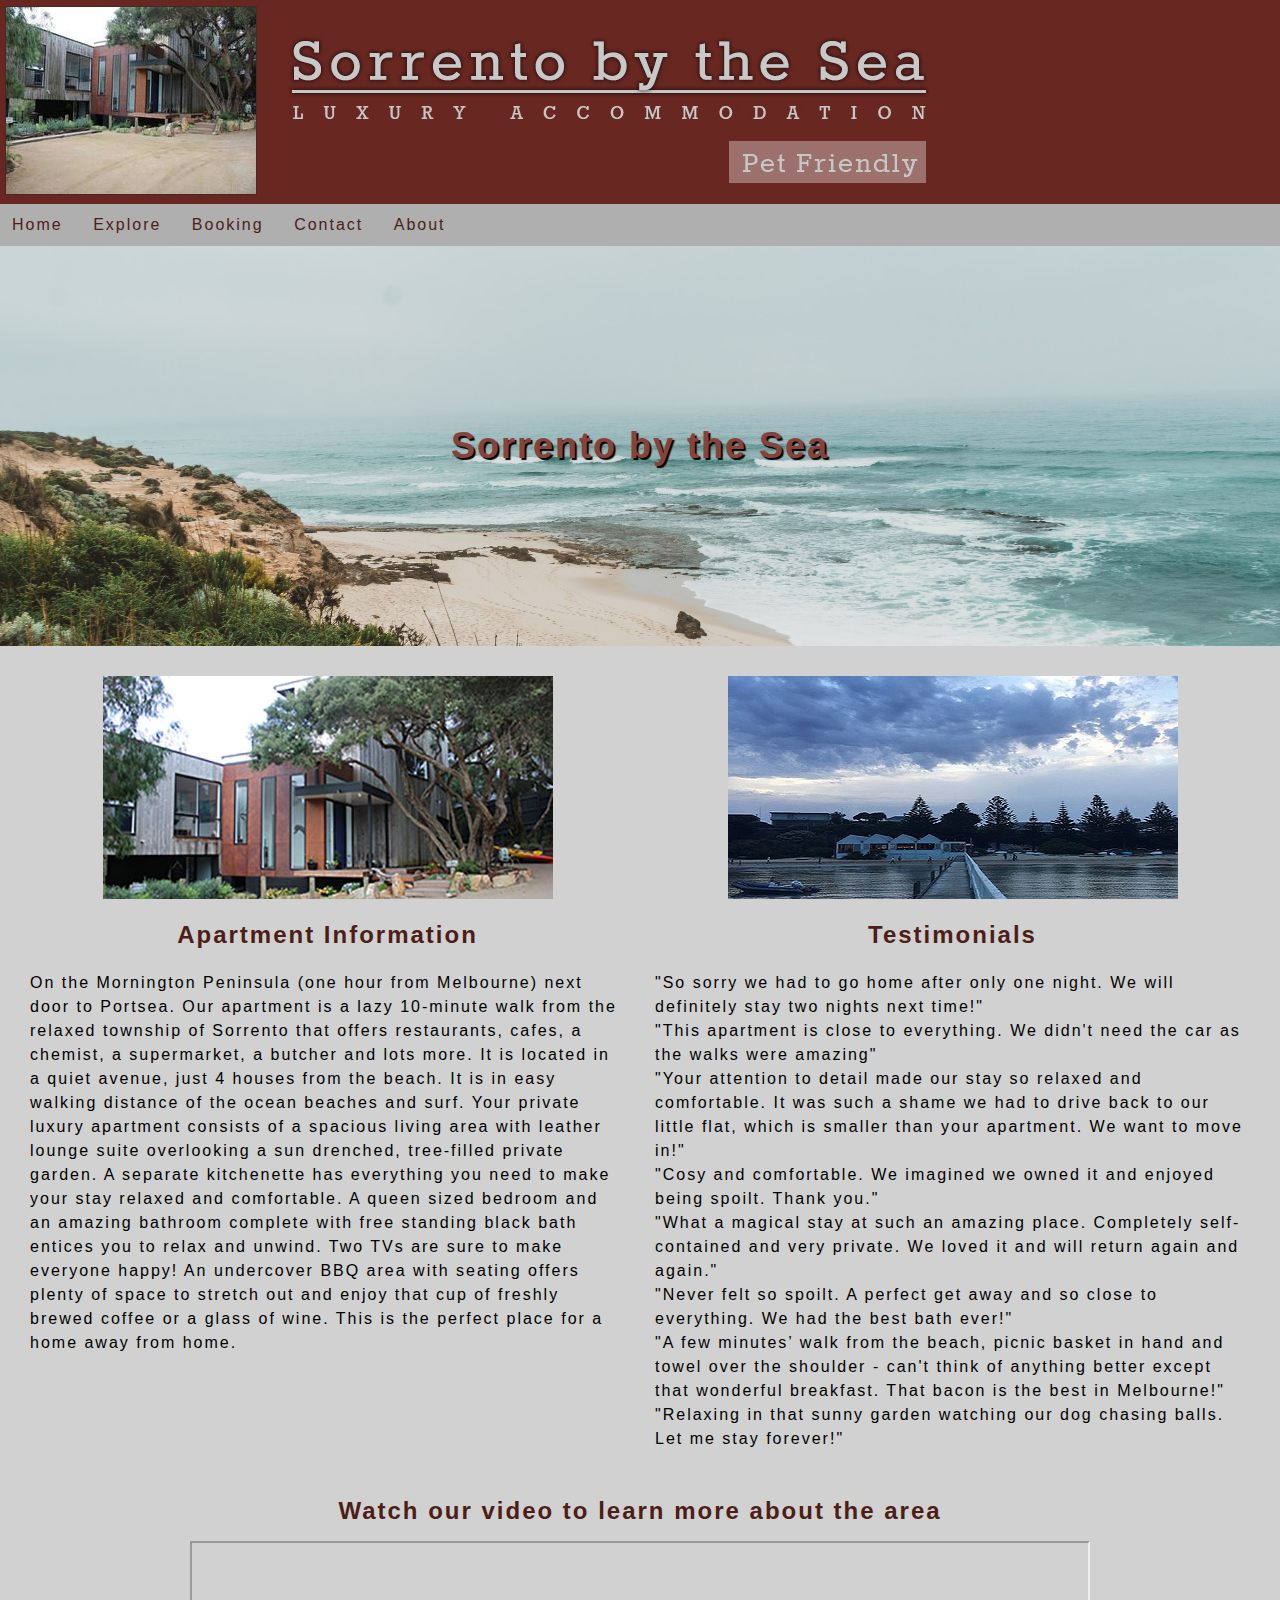
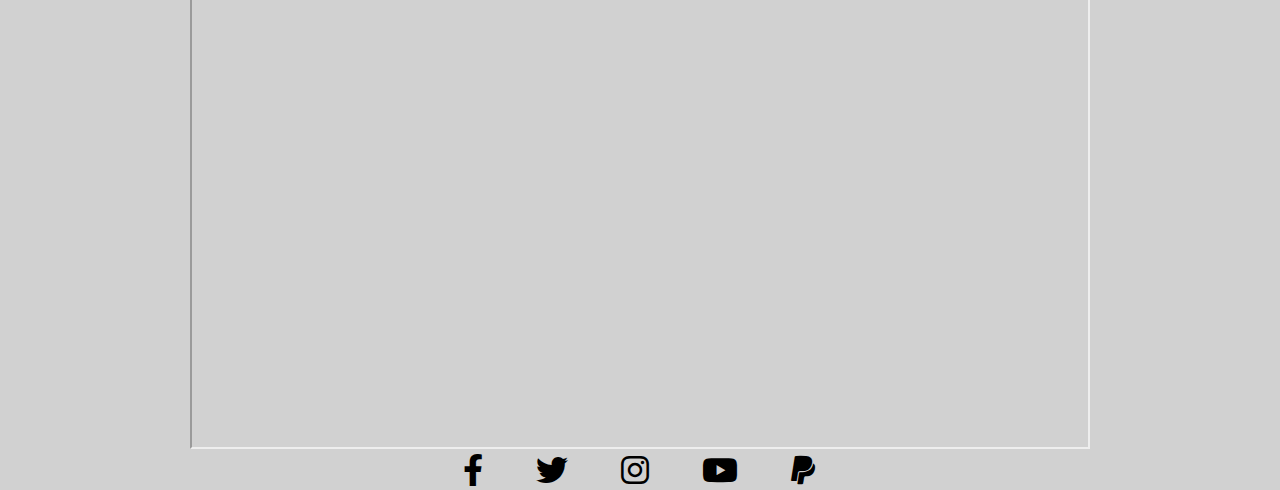
<file: index.html>
<!DOCTYPE html>
<html lang="en">
<!-- head is document metadata -->

<head>
  <title>Home Page</title>
  <meta name="author" content="Pat Gulliver">
  <meta charset="utf8">
  <link rel="stylesheet" href="styles.css">
  <link rel="stylesheet" href="responsive.css">
  <link rel="icon" href="graphics/img_566323.png">
  <link rel="preconnect" href="https://fonts.googleapis.com">
  <link rel="preconnect" href="https://fonts.gstatic.com" crossorigin>
  <link href="https://fonts.googleapis.com/css2?family=Source+Code+Pro&display=swap" rel="stylesheet">
  <link rel="stylesheet" href="https://cdnjs.cloudflare.com/ajax/libs/font-awesome/6.0.0/css/all.min.css"
    integrity="sha512-9usAa10IRO0HhonpyAIVpjrylPvoDwiPUiKdWk5t3PyolY1cOd4DSE0Ga+ri4AuTroPR5aQvXU9xC6qOPnzFeg=="
    crossorigin="anonymous" referrerpolicy="no-referrer" />
  <meta name="viewport" content="width=device-width, initial-scale = 1.0, 
    maximum-scale=1.0, user-scalable=no" />
</head>
<!-- body is document content -->

<body>
  <header class="main-header">
    <img class="logo" src="Content\sorrento_by_the_sea_logo.jpg">
    <nav class="navigation">
      <a href="index.html">Home</a>
      <a href="explore.html">Explore</a>
      <a href="booking.html">Booking</a>
      <a href="contact.html">Contact</a>
      <a href="about.html">About</a>
    </nav>
  </header>
  <div class="banner">
    <h1>Sorrento by the Sea</h1>
  </div>
  <main class="content">
    <div class="card">
      <div class="card-image">
        <img src="Content\apartment_front.jpg">
      </div>
      <h3>Apartment Information</h3>
      <p>
        On the Mornington Peninsula (one hour from Melbourne) next door to Portsea.
        Our apartment is a lazy 10-minute walk from the relaxed township of Sorrento that offers restaurants, cafes, a
        chemist, a supermarket, a butcher and lots more. It is located in a quiet avenue, just 4 houses from the beach.
        It is in easy walking distance of the ocean beaches and surf.
        Your private luxury apartment consists of a spacious living area with leather lounge suite overlooking a sun
        drenched, tree-filled private garden.
        A separate kitchenette has everything you need to make your stay relaxed and comfortable. A queen sized bedroom
        and an amazing bathroom complete with free standing black bath entices you to relax and unwind.
        Two TVs are sure to make everyone happy! An undercover BBQ area with seating offers plenty of space to stretch
        out and enjoy that cup of freshly brewed coffee or a glass of wine.
        This is the perfect place for a home away from home.
      </p>
      <h3></h3>
    </div>
    <div class="card">
      <div class="card-image">
        <img src="Content\sorrento_from_jetty_2.jpg">
      </div>
      <h3>Testimonials</h3>
      <p>
        "So sorry we had to go home after only one night. We will definitely stay two nights next time!"<br>
        "This apartment is close to everything. We didn't need the car as the walks were amazing"<br>
        "Your attention to detail made our stay so relaxed and comfortable. It was such a shame we had to drive back to
        our little flat, which is smaller than your apartment. We want to move in!"<br>
        "Cosy and comfortable. We imagined we owned it and enjoyed being spoilt. Thank you." <br>
        "What a magical stay at such an amazing place. Completely self-contained and very private. We loved it and will
        return again and again."<br>
        "Never felt so spoilt. A perfect get away and so close to everything. We had the best bath ever!"<br>
        "A few minutes’ walk from the beach, picnic basket in hand and towel over the shoulder - can't think of anything
        better except that wonderful breakfast. That bacon is the best in Melbourne!"<br>
        "Relaxing in that sunny garden watching our dog chasing balls. Let me stay forever!"<br>

      </p>
    </div>
  </main>
  <main class="videocontent">
    <div class="subheader">
      <h1>Watch our video to learn more about the area</h1>
      <div class="vidcon">
        <iframe width="896" height="504" src="https://www.youtube.com/embed/KE0SbDBw-ok">
        </iframe>
      </div>
  </main>
  <footer class="footer">
    <nav class="social">
      <a href="https://www.facebook.com/sorrentobythesea">
        <i class="fa-brands fa-facebook-f"></i>
      </a>
      <a href="https://www.twitter.com/sorrentobythesea">
        <i class="fa-brands fa-twitter"></i>
      </a>
      <a href="https://www.instagram.com/sorrentobythesea">
        <i class="fa-brands fa-instagram"></i>
      </a>
      <a href="https://www.youtube.com/watch?v=KE0SbDBw-ok">
        <i class="fa-brands fa-youtube"></i>
      </a>
      <a href="https://www.paypal.com/sorrentobythesea">
        <i class="fa-brands fa-paypal"></i>
      </a>
    </nav>
  </footer>
</body>

</html>
</file>
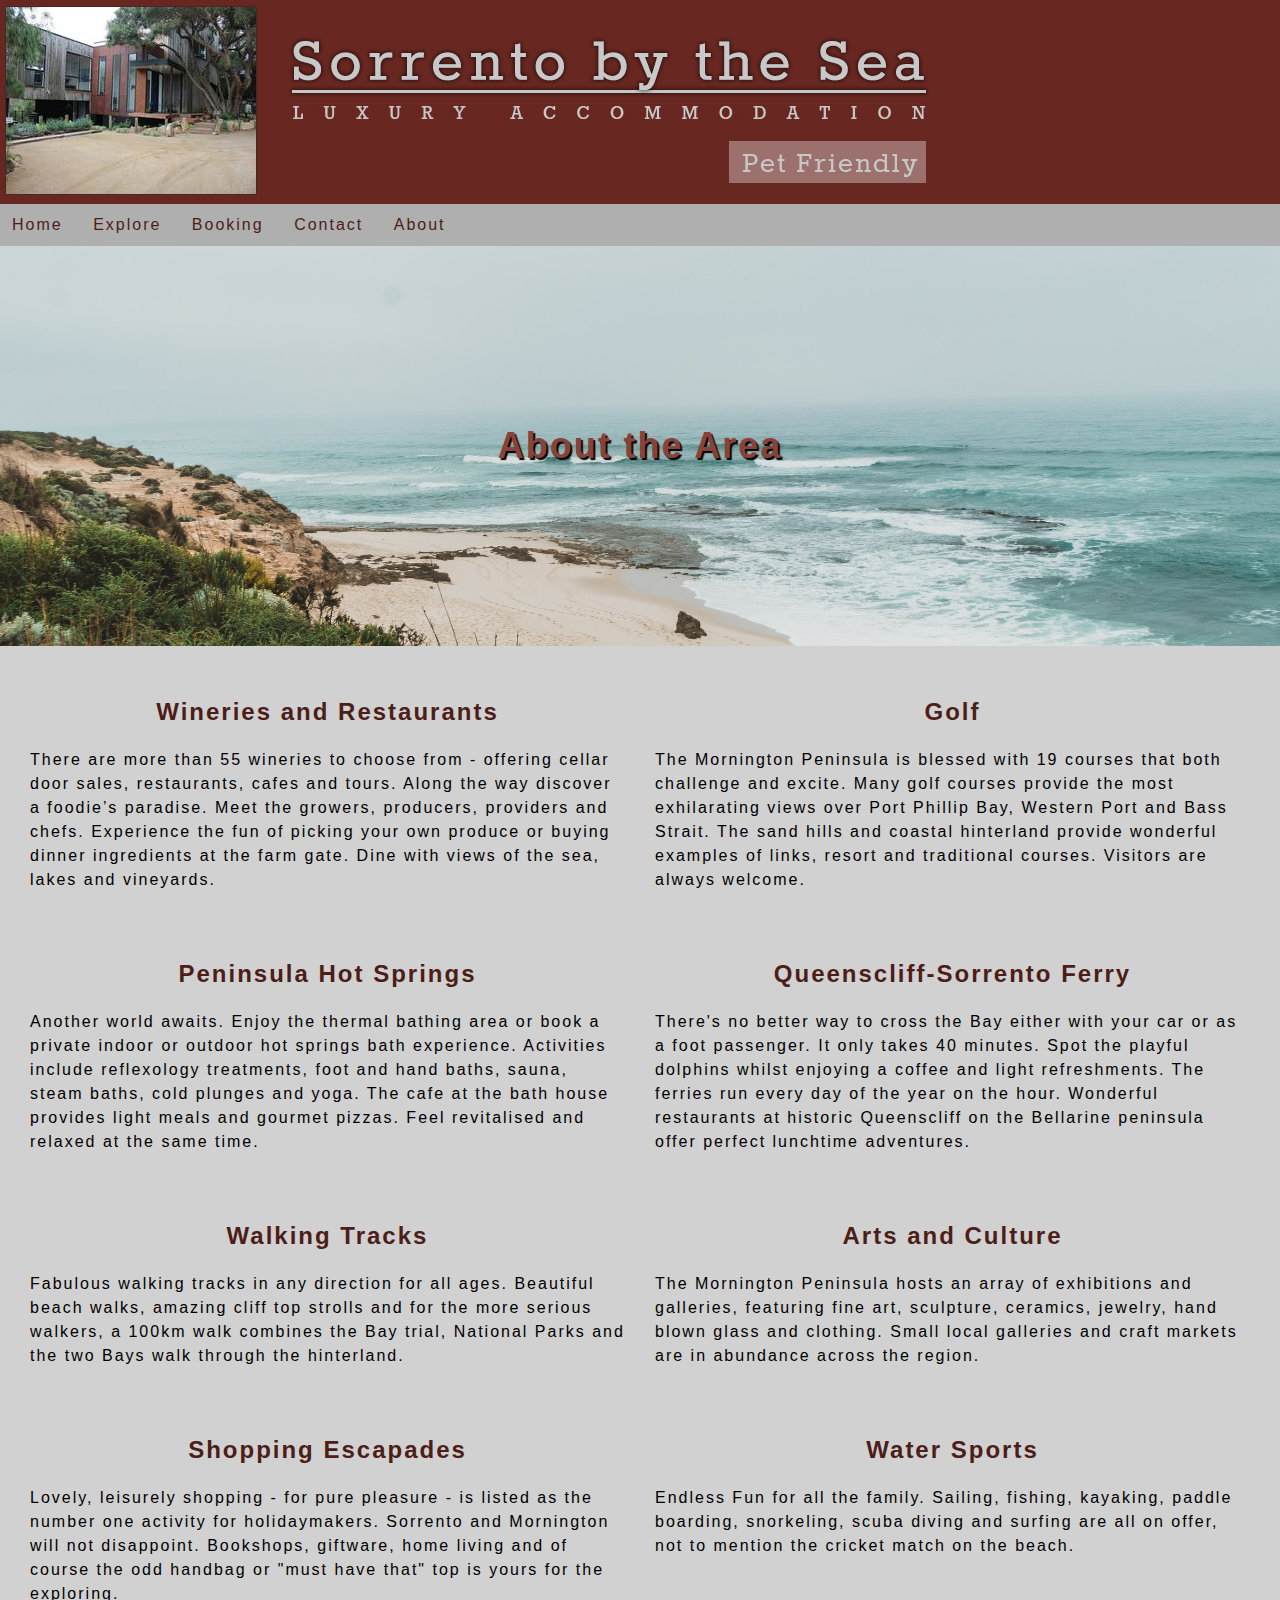
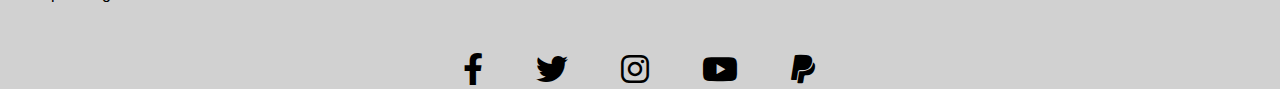
<file: about.html>
<!DOCTYPE html>
<html lang="en">
<!-- head is document metadata -->

<head>
  <title>Home Page</title>
  <meta name="author" content="Pat Gulliver">
  <meta charset="utf8">
  <link rel="stylesheet" href="styles.css">
  <link rel="stylesheet" href="responsive.css">
  <link rel="icon" href="graphics/img_566323.png">
  <link rel="preconnect" href="https://fonts.googleapis.com">
  <link rel="preconnect" href="https://fonts.gstatic.com" crossorigin>
  <link href="https://fonts.googleapis.com/css2?family=Source+Code+Pro&display=swap" rel="stylesheet">
  <link rel="stylesheet" href="https://cdnjs.cloudflare.com/ajax/libs/font-awesome/6.0.0/css/all.min.css"
    integrity="sha512-9usAa10IRO0HhonpyAIVpjrylPvoDwiPUiKdWk5t3PyolY1cOd4DSE0Ga+ri4AuTroPR5aQvXU9xC6qOPnzFeg=="
    crossorigin="anonymous" referrerpolicy="no-referrer" />
  <meta name="viewport" content="width=device-width, initial-scale = 1.0, 
    maximum-scale=1.0, user-scalable=no" />
</head>
<!-- body is document content -->

<body>
  <header class="main-header">
    <img class="logo" src="Content\sorrento_by_the_sea_logo.jpg">
    <nav class="navigation">
      <a href="index.html">Home</a>
      <a href="explore.html">Explore</a>
      <a href="booking.html">Booking</a>
      <a href="contact.html">Contact</a>
      <a href="about.html">About</a>
    </nav>
  </header>
  <div class="banner">
    <h1>About the Area</h1>
  </div>
  <main class="content">
    <div class="card">
      <h3>Wineries and Restaurants</h3>
      <p>
        There are more than 55 wineries to choose from - offering cellar door sales, restaurants, cafes and tours. Along
        the way discover a foodie’s paradise. Meet the growers, producers, providers and chefs. Experience the fun of
        picking your own produce or buying dinner ingredients at the farm gate. Dine with views of the sea, lakes and
        vineyards.
      </p>
    </div>
    <div class="card">
      <h3>Golf</h3>
      <p>
        The Mornington Peninsula is blessed with 19 courses that both challenge and excite. Many golf courses provide
        the most exhilarating views over Port Phillip Bay, Western Port and Bass Strait. The sand hills and coastal
        hinterland provide wonderful examples of links, resort and traditional courses. Visitors are always welcome.
      </p>
    </div>
    <div class="card">
      <h3>Peninsula Hot Springs</h3>
      <p>
        Another world awaits. Enjoy the thermal bathing area or book a private indoor or outdoor hot springs bath
        experience.
        Activities include reflexology treatments, foot and hand baths, sauna, steam baths, cold plunges and yoga. The
        cafe at the bath house provides light meals and gourmet pizzas. Feel revitalised and relaxed at the same time.

      </p>
    </div>
    <div class="card">
      <h3>Queenscliff-Sorrento Ferry</h3>
      <p>
        There's no better way to cross the Bay either with your car or as a foot passenger. It only takes 40 minutes.
        Spot the playful dolphins whilst enjoying a coffee and light refreshments. The ferries run every day of the year
        on the hour. Wonderful restaurants at historic Queenscliff on the Bellarine peninsula offer perfect lunchtime
        adventures.
      </p>
    </div>
    <div class="card">
      <h3>Walking Tracks</h3>
      <p>
        Fabulous walking tracks in any direction for all ages. Beautiful beach walks, amazing cliff top strolls and for
        the more serious walkers, a 100km walk combines the Bay trial, National Parks and the two Bays walk through the
        hinterland.
      </p>
    </div>
    <div class="card">
      <h3>Arts and Culture</h3>
      <p>
        The Mornington Peninsula hosts an array of exhibitions and galleries, featuring fine art, sculpture, ceramics,
        jewelry, hand blown glass and clothing. Small local galleries and craft markets are in abundance across the
        region.
      </p>
    </div>
    <div class="card">
      <h3>Shopping Escapades</h3>
      <p>
        Lovely, leisurely shopping - for pure pleasure - is listed as the number one activity for holidaymakers.
        Sorrento and Mornington will not disappoint. Bookshops, giftware, home living and of course the odd handbag or
        "must have that" top is yours for the exploring.

      </p>
    </div>
    <div class="card">
      <h3>Water Sports</h3>
      <p>
        Endless Fun for all the family. Sailing, fishing, kayaking, paddle boarding, snorkeling, scuba diving and
        surfing are all on offer, not to mention the cricket match on the beach.
      </p>
    </div>
  </main>
  <footer class="footer">
    <nav class="social">
      <a href="https://www.facebook.com/sorrentobythesea">
        <i class="fa-brands fa-facebook-f"></i>
      </a>
      <a href="https://www.twitter.com/sorrentobythesea">
        <i class="fa-brands fa-twitter"></i>
      </a>
      <a href="https://www.instagram.com/sorrentobythesea">
        <i class="fa-brands fa-instagram"></i>
      </a>
      <a href="https://www.youtube.com/watch?v=KE0SbDBw-ok">
        <i class="fa-brands fa-youtube"></i>
      </a>
      <a href="https://www.paypal.com/sorrentobythesea">
        <i class="fa-brands fa-paypal"></i>
      </a>
    </nav>
  </footer>
</body>

</html>
</file>
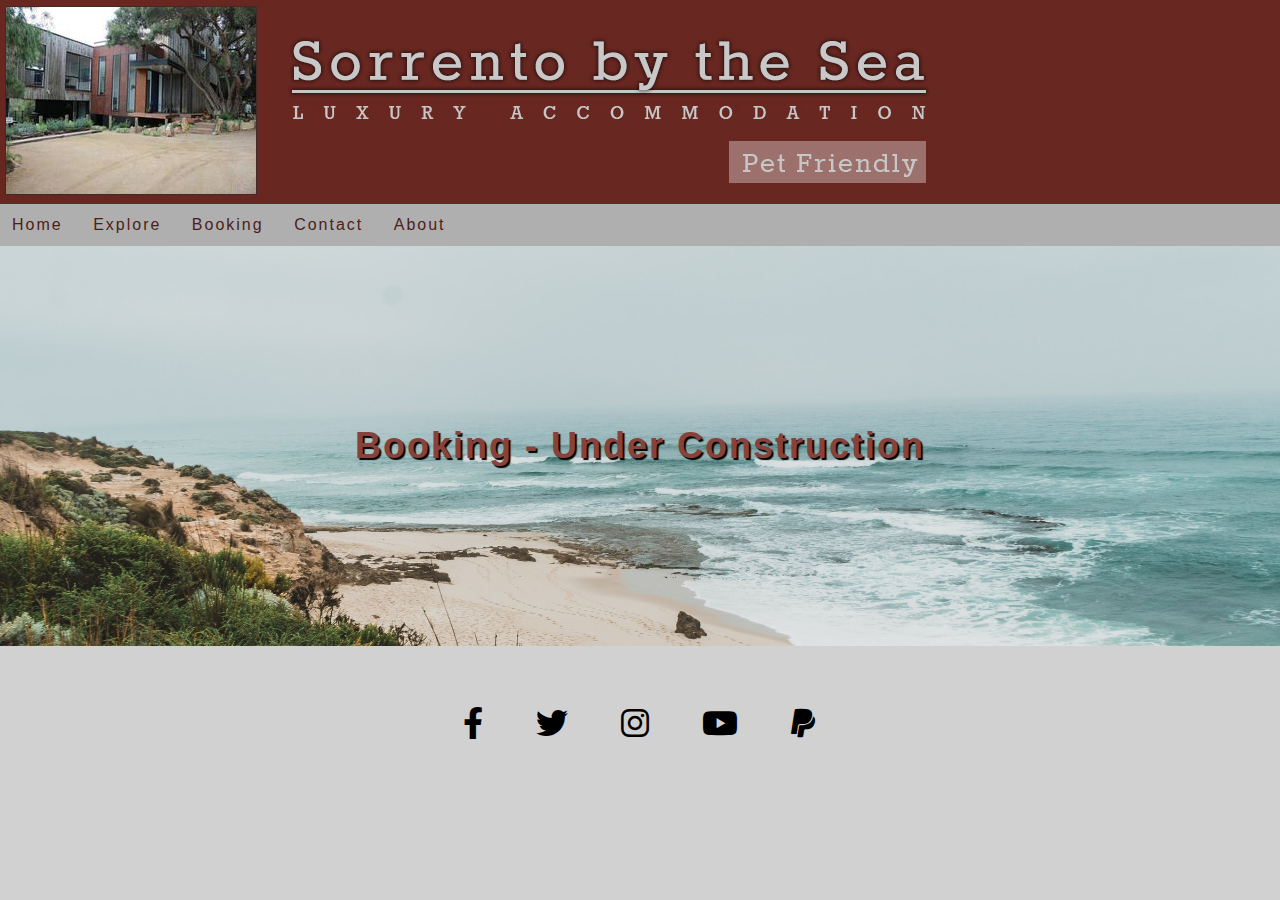
<file: booking.html>
<!DOCTYPE html>
<html lang="en">
<!-- head is document metadata -->

<head>
  <title>Home Page</title>
  <meta name="author" content="Pat Gulliver">
  <meta charset="utf8">
  <link rel="stylesheet" href="styles.css">
  <link rel="stylesheet" href="responsive.css">
  <link rel="icon" href="graphics/img_566323.png">
  <link rel="preconnect" href="https://fonts.googleapis.com">
  <link rel="preconnect" href="https://fonts.gstatic.com" crossorigin>
  <link href="https://fonts.googleapis.com/css2?family=Source+Code+Pro&display=swap" rel="stylesheet">
  <link rel="stylesheet" href="https://cdnjs.cloudflare.com/ajax/libs/font-awesome/6.0.0/css/all.min.css"
    integrity="sha512-9usAa10IRO0HhonpyAIVpjrylPvoDwiPUiKdWk5t3PyolY1cOd4DSE0Ga+ri4AuTroPR5aQvXU9xC6qOPnzFeg=="
    crossorigin="anonymous" referrerpolicy="no-referrer" />
  <meta name="viewport" content="width=device-width, initial-scale = 1.0, 
    maximum-scale=1.0, user-scalable=no" />
</head>
<!-- body is document content -->

<body>
  <header class="main-header">
    <img class="logo" src="Content\sorrento_by_the_sea_logo.jpg">
    <nav class="navigation">
      <a href="index.html">Home</a>
      <a href="explore.html">Explore</a>
      <a href="booking.html">Booking</a>
      <a href="contact.html">Contact</a>
      <a href="about.html">About</a>
    </nav>
  </header>
  <div class="banner">
    <h1>Booking - Under Construction</h1>
  </div>
  <main class="content">
  </main>
  <footer class="footer">
    <nav class="social">
      <a href="https://www.facebook.com/sorrentobythesea">
        <i class="fa-brands fa-facebook-f"></i>
      </a>
      <a href="https://www.twitter.com/sorrentobythesea">
        <i class="fa-brands fa-twitter"></i>
      </a>
      <a href="https://www.instagram.com/sorrentobythesea">
        <i class="fa-brands fa-instagram"></i>
      </a>
      <a href="https://www.youtube.com/watch?v=KE0SbDBw-ok">
        <i class="fa-brands fa-youtube"></i>
      </a>
      <a href="https://www.paypal.com/sorrentobythesea">
        <i class="fa-brands fa-paypal"></i>
      </a>
    </nav>
  </footer>
</body>

</html>
</file>
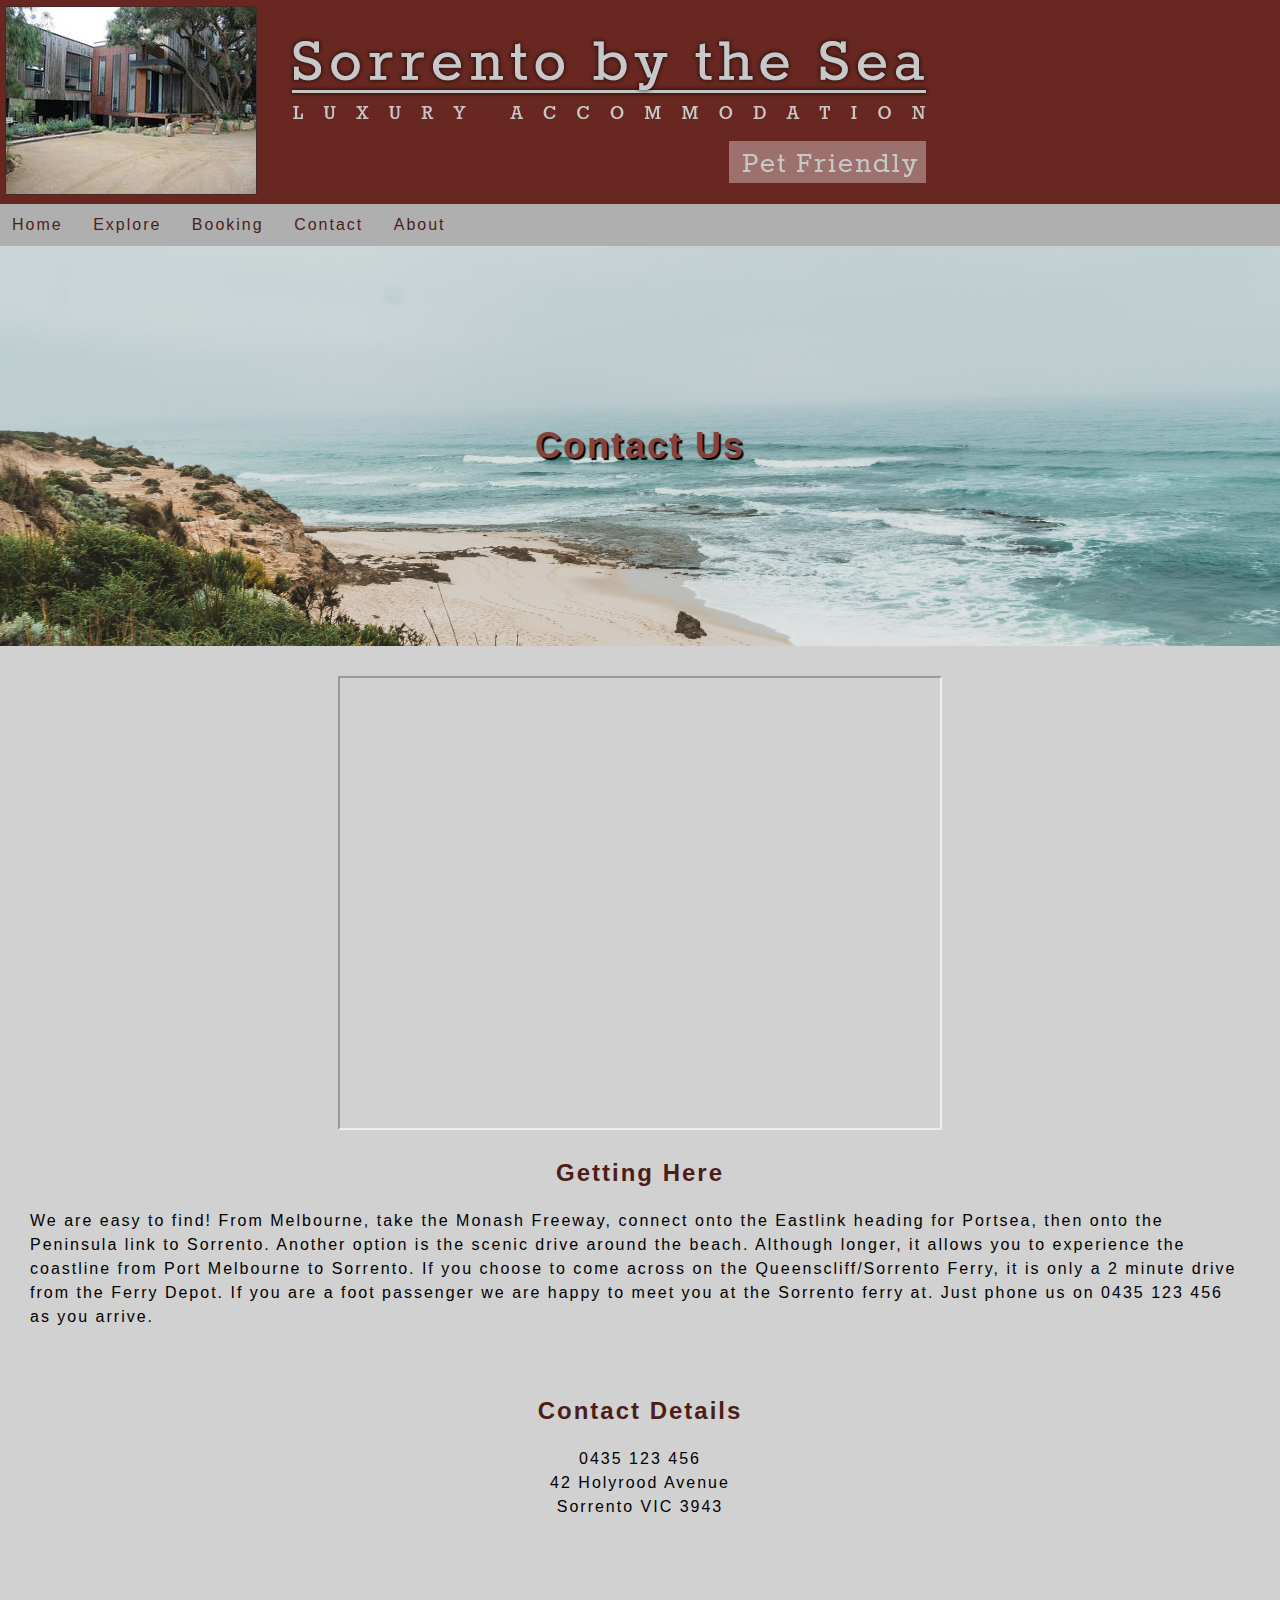
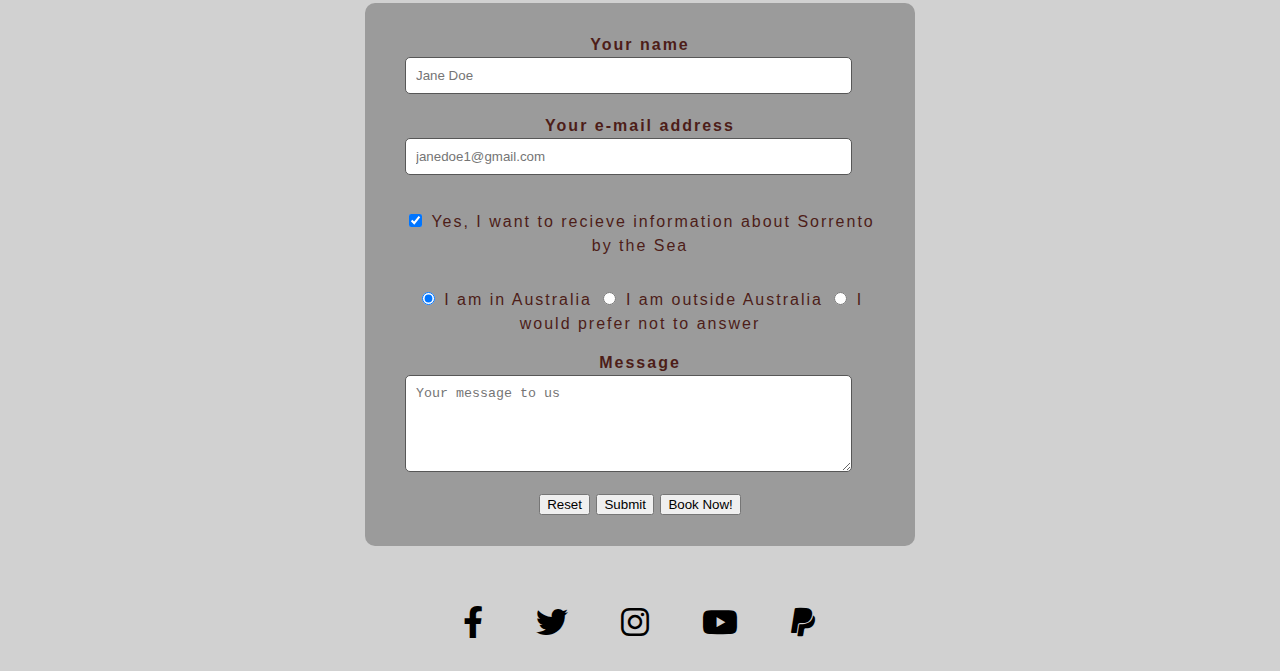
<file: contact.html>
<!DOCTYPE html>
<html lang="en">
<!-- head is document metadata -->

<head>
  <title>Home Page</title>
  <meta name="author" content="Pat Gulliver">
  <meta charset="utf8">
  <link rel="stylesheet" href="styles.css">
  <link rel="stylesheet" href="responsive.css">
  <link rel="icon" href="graphics/img_566323.png">
  <link rel="preconnect" href="https://fonts.googleapis.com">
  <link rel="preconnect" href="https://fonts.gstatic.com" crossorigin>
  <link href="https://fonts.googleapis.com/css2?family=Source+Code+Pro&display=swap" rel="stylesheet">
  <link rel="stylesheet" href="https://cdnjs.cloudflare.com/ajax/libs/font-awesome/6.0.0/css/all.min.css"
    integrity="sha512-9usAa10IRO0HhonpyAIVpjrylPvoDwiPUiKdWk5t3PyolY1cOd4DSE0Ga+ri4AuTroPR5aQvXU9xC6qOPnzFeg=="
    crossorigin="anonymous" referrerpolicy="no-referrer" />
  <meta name="viewport" content="width=device-width, initial-scale = 1.0, 
    maximum-scale=1.0, user-scalable=no" />
</head>
<!-- body is document content -->

<body>
  <header class="main-header">
    <img class="logo" src="Content\sorrento_by_the_sea_logo.jpg">
    <nav class="navigation">
      <a href="index.html">Home</a>
      <a href="explore.html">Explore</a>
      <a href="booking.html">Booking</a>
      <a href="contact.html">Contact</a>
      <a href="about.html">About</a>
    </nav>
  </header>
  <div class="banner">
    <h1>Contact Us</h1>
  </div>
  <main class="content cont">
    <div class="card">
      <div class="mapcon">
        <iframe
          src="https://www.google.com/maps/embed?pb=!1m18!1m12!1m3!1d3129.067562116676!2d144.74762061591778!3d-38.34741827254084!2m3!1f0!2f0!3f0!3m2!1i1024!2i768!4f13.1!3m3!1m2!1s0x6ad4357b0e516369%3A0xf1dce538da37e359!2s42%20Holyrood%20Ave%2C%20Sorrento%20VIC%203943!5e0!3m2!1sen!2sau!4v1652147685702!5m2!1sen!2sau"
          width="600" height="450" allowfullscreen="" loading="lazy" referrerpolicy="no-referrer-when-downgrade">
        </iframe>
      </div>
      <h3>Getting Here</h3>
      <p>
        We are easy to find! From Melbourne, take the Monash Freeway, connect onto the Eastlink heading for Portsea,
        then
        onto the Peninsula link to Sorrento.
        Another option is the scenic drive around the beach. Although longer, it allows you to experience the coastline
        from Port Melbourne to Sorrento.
        If you choose to come across on the Queenscliff/Sorrento Ferry, it is only a 2 minute drive from the Ferry
        Depot.
        If you are a foot passenger we are happy to meet you at the Sorrento ferry at. Just phone us on 0435 123 456 as
        you arrive.
      </p>
    </div>
    <div class="card">
      <h3>Contact Details</h3>
      <p1>
        0435 123 456<br>
        42 Holyrood Avenue<br>
        Sorrento VIC 3943<br>
      </p1>
      <h3></h3>
    </div>
    <main class="content contact">
      <form id="contact-form" method="get" action="/" role="form">
        <!--user information-->
        <label for="username">Your name</label>
        <input type="text" id="username" name="name" placeholder="Jane Doe">
        <label>Your e-mail address</label>
        <input type="email" id="usermail" name="email" placeholder="janedoe1@gmail.com">
        <!-- Checkbox -->
        <div class="checkbox">
          <input type="checkbox" id="marketing" value="true" checked>
          <label for="marketing">Yes, I want to recieve information about Sorrento by the Sea</label>
        </div>
        <!-- radio buttons-->
        <div class="radio">
          <input type="radio" name="origin" id="origin1" value="au" checked>
          <label for="origin1">I am in Australia</label>
          <input type="radio" name="origin" id="origin2" value="int">
          <label for="origin2">I am outside Australia</label>
          <input type="radio" name="origin" id="origin3" value="noa">
          <label for="origin3">I would prefer not to answer</label>
        </div>
        <!-- text box-->
        <label for="message">Message</label>
        <textarea name="message" id="message" rows="5" cols="30" placeholder="Your message to us"></textarea>
        <!--buttons-->
        <button type="reset">Reset</button>
        <button type="submit">Submit</button>
        <a href=Booking.html>
          <input type=button value='Book Now!'></a>
    </main>
    <footer class="footer">
      <nav class="social">
        <a href="https://www.facebook.com/sorrentobythesea">
          <i class="fa-brands fa-facebook-f"></i>
        </a>
        <a href="https://www.twitter.com/sorrentobythesea">
          <i class="fa-brands fa-twitter"></i>
        </a>
        <a href="https://www.instagram.com/sorrentobythesea">
          <i class="fa-brands fa-instagram"></i>
        </a>
        <a href="https://www.youtube.com/watch?v=KE0SbDBw-ok">
          <i class="fa-brands fa-youtube"></i>
        </a>
        <a href="https://www.paypal.com/sorrentobythesea">
          <i class="fa-brands fa-paypal"></i>
        </a>
      </nav>
    </footer>
</body>

</html>
</file>
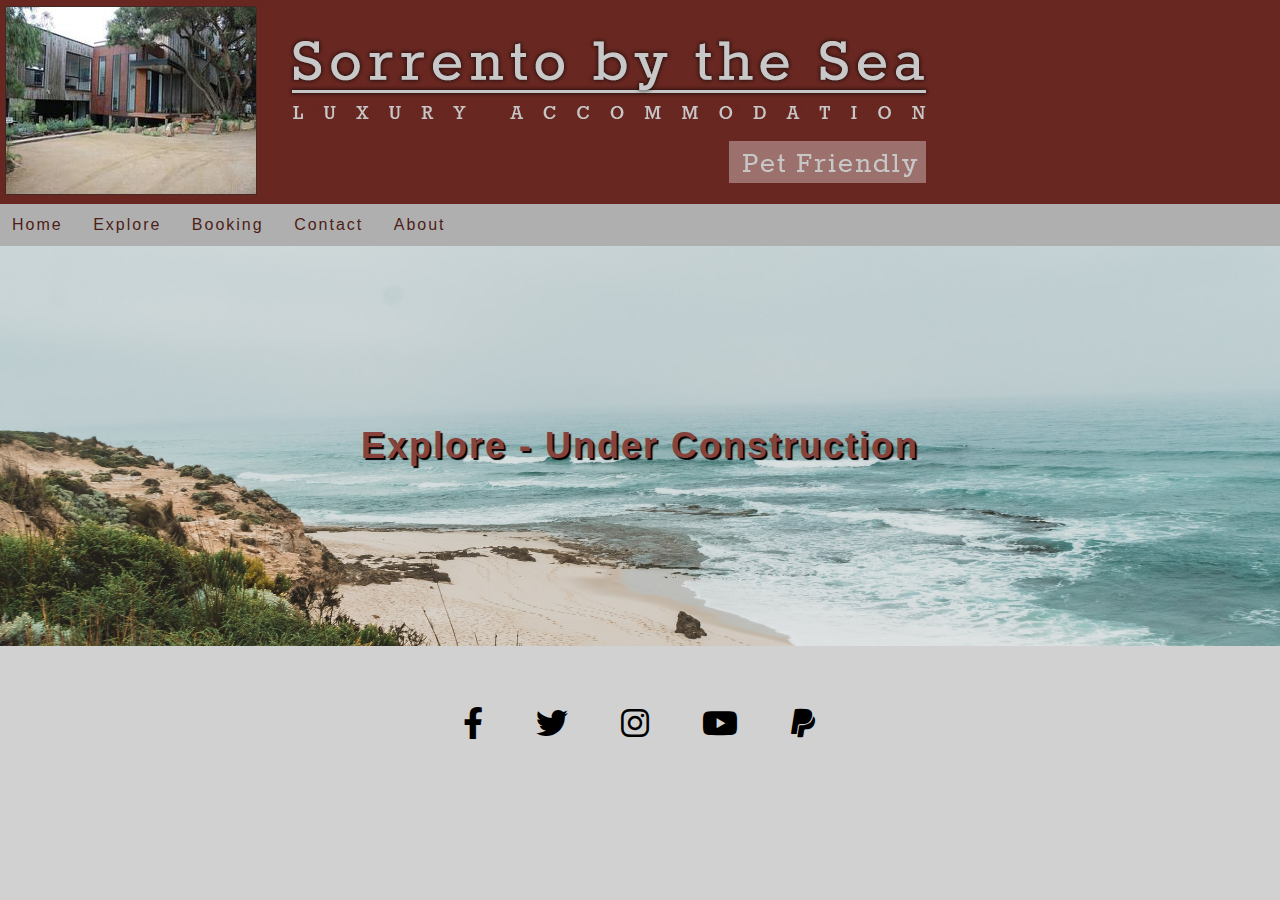
<file: explore.html>
<!DOCTYPE html>
<html lang="en">
<!-- head is document metadata -->

<head>
  <title>Home Page</title>
  <meta name="author" content="Pat Gulliver">
  <meta charset="utf8">
  <link rel="stylesheet" href="styles.css">
  <link rel="stylesheet" href="responsive.css">
  <link rel="icon" href="graphics/img_566323.png">
  <link rel="preconnect" href="https://fonts.googleapis.com">
  <link rel="preconnect" href="https://fonts.gstatic.com" crossorigin>
  <link href="https://fonts.googleapis.com/css2?family=Source+Code+Pro&display=swap" rel="stylesheet">
  <link rel="stylesheet" href="https://cdnjs.cloudflare.com/ajax/libs/font-awesome/6.0.0/css/all.min.css"
    integrity="sha512-9usAa10IRO0HhonpyAIVpjrylPvoDwiPUiKdWk5t3PyolY1cOd4DSE0Ga+ri4AuTroPR5aQvXU9xC6qOPnzFeg=="
    crossorigin="anonymous" referrerpolicy="no-referrer" />
  <meta name="viewport" content="width=device-width, initial-scale = 1.0, 
    maximum-scale=1.0, user-scalable=no" />
</head>
<!-- body is document content -->

<body>
  <header class="main-header">
    <img class="logo" src="Content\sorrento_by_the_sea_logo.jpg">
    <nav class="navigation">
      <a href="index.html">Home</a>
      <a href="explore.html">Explore</a>
      <a href="booking.html">Booking</a>
      <a href="contact.html">Contact</a>
      <a href="about.html">About</a>
    </nav>
  </header>
  <div class="banner">
    <h1>Explore - Under Construction</h1>
  </div>
  <main class="content">
  </main>
  <footer class="footer">
    <nav class="social">
      <a href="https://www.facebook.com/sorrentobythesea">
        <i class="fa-brands fa-facebook-f"></i>
      </a>
      <a href="https://www.twitter.com/sorrentobythesea">
        <i class="fa-brands fa-twitter"></i>
      </a>
      <a href="https://www.instagram.com/sorrentobythesea">
        <i class="fa-brands fa-instagram"></i>
      </a>
      <a href="https://www.youtube.com/watch?v=KE0SbDBw-ok">
        <i class="fa-brands fa-youtube"></i>
      </a>
      <a href="https://www.paypal.com/sorrentobythesea">
        <i class="fa-brands fa-paypal"></i>
      </a>
    </nav>
  </footer>
</body>

</html>
</file>
<file: styles.css>
.logo {
    width: fit-content;
    object-fit: contain;
    max-width: 100%;
}

.main-header {
    background-color: rgb(104, 39, 33);
}

.navigation {
    background-color: rgb(175, 175, 175);
}

.navigation a {
    color: #4d1d18;
    text-decoration: none;
    padding: 12px;
    display: inline-block;
}

.navigation a:hover {
    color: #555;
}

body {
    background-color: rgb(209, 209, 209);
    font-family: 'Helvetica', 'Calibri', monospace;
    margin: 0;
    letter-spacing: 2px
}

.banner {
    background-image: url("Content/banner.jpg");
    aspect-ratio: 16/5;
    background-size: cover;
    background-position: center;
    display: grid;
    place-items: center;
}

.banner h1 {
    font-size: 36px;
    color: #87423c;
    text-shadow: black 2px 2px 1px;
}

.subheader {
    aspect-ratio: 16/5;
    display: block;
    text-align: center;
}

.subheader h1 {
    font-size: 24px;
    color: #4d1d18;
}

.social a {
    text-decoration: none;
    color: black;
    font-size: 200%;
    margin: 0 20px;
}

.social {
    text-align: center;
}

.social a:hover {
    color: grey;
}

.content {
    display: grid;
    text-align: center;
    grid-template-columns: 1fr 1fr;
    grid-gap: 30px;
    margin: 30px;
    line-height: 150%;
}

.content p {
    text-align: left;
}

.content p1 {
    text-align: center;
}

.content.cont {
    grid-template-columns: 1fr;
}

.contact.contact {
    grid-template-columns: 1fr 2fr 1fr;
}

.card img {
    max-width: 100%;
}

.card-image {
    aspect-ratio: 4/1.5;
    overflow: hidden;
}

.mapcon {
    place-items: center;
}

.vidcon {
    display: block;
    text-align: center;
    margin: 0 auto;
}

.card h3 {
    color: #4d1d18;
    font-size: 24px;
}


#contact-form {
    grid-column-start: 2;
    background-color: #00000042;
    padding: 30px 40px;
    border-radius: 10px;
    color: #4d1d18;
}

/* form styles */

#contact-form>label {
    display: block;
    font-weight: bold;
}

#contact-form>input,
#contact-form>select,
#contact-form>textarea {
    min-width: 95%;
    margin-bottom: 20px;
    padding: 10px;
    display: block;
    box-sizing: border-box;
    border-radius: 5px;
    border: solid 1px #575757
}


#contact-form>input:focus,
#contact-form>select:focus,
#contact-form>textarea:focus {
    outline: #24099e solid 1px;
}

.checkbox,
.radio {
    padding: 15px 0;
}
</file>
<file: responsive.css>
@media screen and (max-width: 500px) {
    .content {
        grid-template-columns: 1fr;
        margin: 30px 10px;
    }

    .logo {
        width: 100px;
        margin: 5px auto;

    }

    .navigation {
        text-align: center;
    }

    .banner {
        aspect-ratio: 2/1;
    }

    .card h3 {
        text-align: center;
    }
}
</file>
